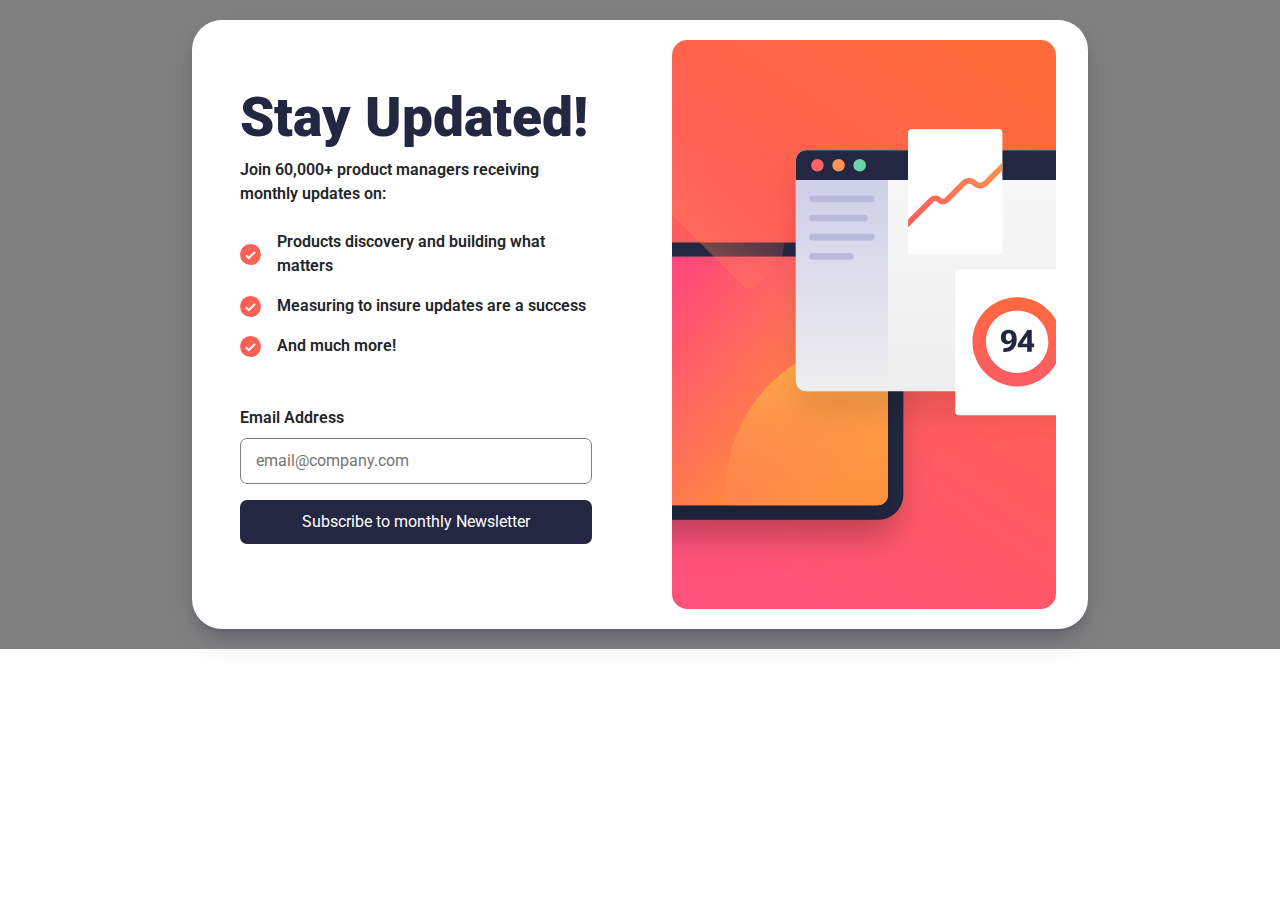
<file: index.html>
<!DOCTYPE html>
<html lang="en">

<head>
  <meta charset="UTF-8">
  <meta name="viewport" content="width=device-width, initial-scale=1.0">
  <!-- displays site properly based on user's device -->

  <link rel="icon" type="image/png" sizes="32x32" href="./assets/images/favicon-32x32.png">

  <title>Frontend Mentor | Newsletter sign-up form with success message</title>

  <link rel="stylesheet" href="https://cdn.jsdelivr.net/npm/bootstrap@5.3.2/dist/css/bootstrap.min.css">
  <link rel="stylesheet" href="style.css">
</head>

<body>

  <div class="main d-flex align-items-center justify-content-center">
    <div class="box">
      <div class="container">
        <div class="row">

          <div class="col-md-6 p-5">
            <h1 class="pt-3">Stay Updated!</h1>
            <p>Join 60,000+ product managers receiving monthly updates on:</p>

            <ul class="list-inline">
              <li class="d-flex align-items-center gap-md-3 gap-sm-2 gap-2 pt-2 pb-2">
                <img src="./assets/images/icon-list.svg" alt="">
                <p class="m-0">Products discovery and building what matters</p>
              </li>
              <li class="d-flex align-items-center gap-md-3 gap-sm-2 gap-2 pt-2 pb-2">
                <img src="./assets/images/icon-list.svg" alt="">
                <p class="m-0">Measuring to insure updates are a success</p>
              </li>
              <li class="d-flex align-items-center gap-md-3 gap-sm-2 gap-2 pt-2 pb-2">
                <img src="./assets/images/icon-list.svg" alt="">
                <p class="m-0">And much more!</p>
              </li>

            </ul>

            <form action="Thanks.html" class="d-flex flex-column justify-content-center pt-4 pb-2">
              <div class="d-flex justify-content-between align-items-center">
                <label for="" class="pb-2">Email Address</label>
                <span class="text-danger"></span>
              </div>
              <input type="email" id="email" placeholder="email@company.com" required>
              <submit class="mt-3 text-center" id="submit">
                Subscribe to monthly Newsletter
              </submit>
            </form>
          </div>
          <div class="col-md-6 col-sm-12 col-12 right">
            <img class="w-100" src="./assets/images/illustration-sign-up-desktop.svg" alt="">
          </div>
        </div>
      </div>
    </div>
  </div>


  <script src="https://cdn.jsdelivr.net/npm/bootstrap@5.3.2/dist/js/bootstrap.min.js"></script>
  <script src="script.js"></script>
</body>

</html>
</file>
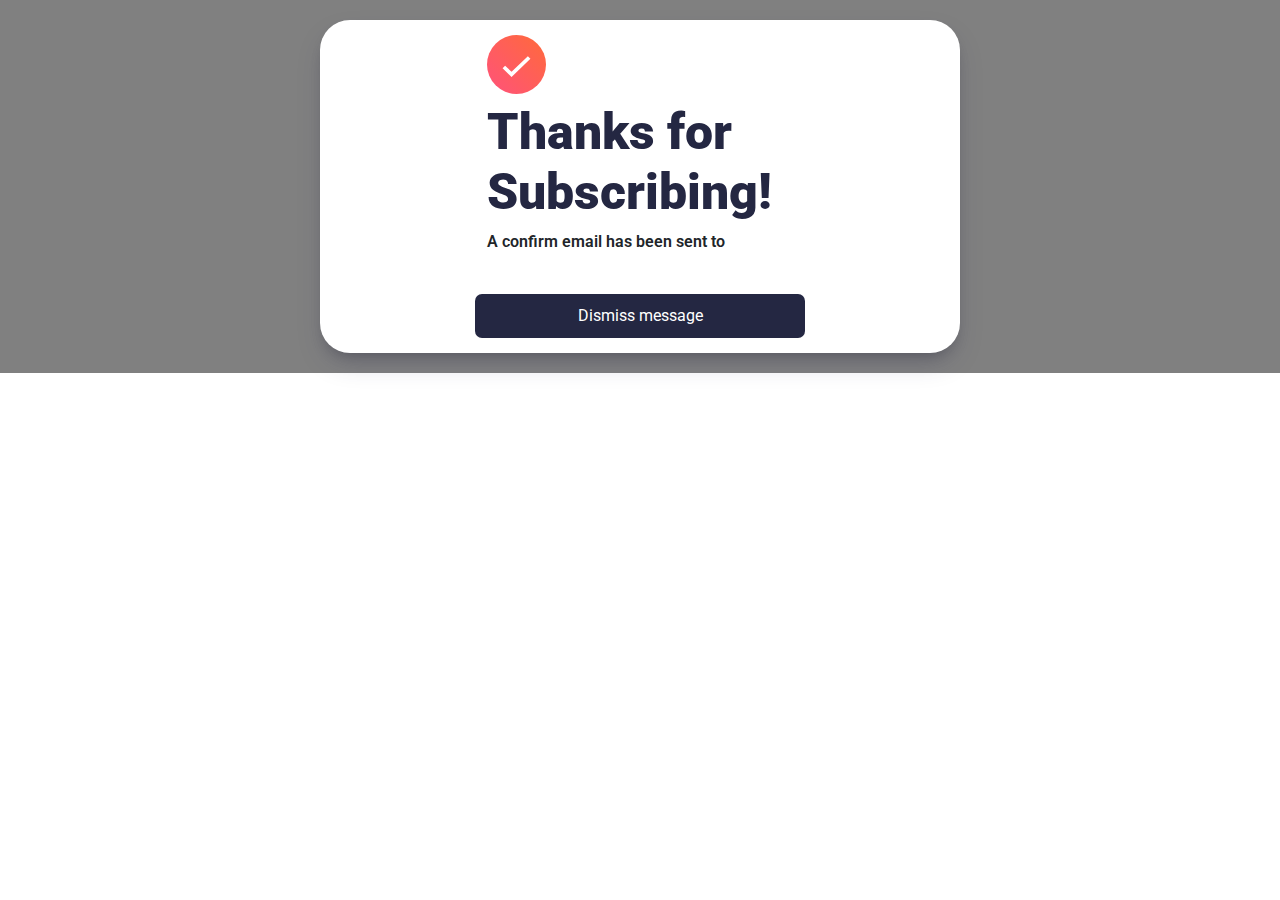
<file: Thanks.html>
<!DOCTYPE html>
<html lang="en">

<head>
  <meta charset="UTF-8">
  <meta name="viewport" content="width=device-width, initial-scale=1.0">
  <!-- displays site properly based on user's device -->

  <link rel="icon" type="image/png" sizes="32x32" href="./assets/images/favicon-32x32.png">

  <title>Thanks</title>

  <link rel="stylesheet" href="https://cdn.jsdelivr.net/npm/bootstrap@5.3.2/dist/css/bootstrap.min.css">
  <link rel="stylesheet" href="style.css">
</head>

<body>

  <div class="main d-flex align-items-center justify-content-center">
    <div class="thanks">
      <div class="container">
        <div class="row">
            <img class="pb-2" src="./assets/images/icon-success.svg" alt="">
            <h1>Thanks for Subscribing!</h1>
            <p>A confirm email has been sent to <span>ash@gmail.com. Please open it and click the button inside to confirm your Subscription.</span></p>
            <submit class="mt-4 text-center">Dismiss message</submit>
        </div>
      </div>
    </div>
  </div>


  <script src="https://cdn.jsdelivr.net/npm/bootstrap@5.3.2/dist/js/bootstrap.min.js"></script>
</body>

</html>
</file>
<file: style.css>
@import url('https://fonts.googleapis.com/css2?family=Poppins:wght@600&family=Roboto:wght@400;700&display=swap');

*{
    margin: 0;
    padding: 0;
    box-sizing: border-box;
}
html,body{
    width: 100%;
    height: 100%;
    font-family: roboto;
    /* overflow: hidden; */
}
.main{
    /* width: 100%;
    height: 100%; */
    background-color: grey;
    padding: 20px 0;
}
.box{
    width: 70%;
    height: 85%;
    background-color: #ffffff;
    border-radius: 30px;
    box-shadow: rgba(50, 50, 93, 0.25) 0px 13px 27px -5px, rgba(0, 0, 0, 0.3) 0px 8px 16px -8px;
}
h1{
    font-weight: 900;
    color: hsl(234, 29%, 20%);
    font-size: 55px;
}
p{
    font-weight: 600;
    font-size: 16px;
}
form label,
form button{
    font-weight: 600;
}
form input{
    outline: none;
    border: 1px solid grey;
    padding: 10px 15px;
    border-radius: 7px;
}
.d-flex span{
    display: none;
}
form.error .d-flex span{
    display: block;
}
form.error input{
    border: 2px solid rgba(218, 22, 22, 0.815);
    color: rgba(218, 22, 22, 0.815);
}
form.sucess input{
    border: 2px solid rgba(2, 153, 2, 0.925);
    color: rgba(2, 153, 2, 0.925);
}
submit{
    border: none;
    outline: none;
    background-color: hsl(234, 29%, 20%);
    color: #ffffff;
    padding: 10px;
    border-radius: 7px;
    transition: all ease-in-out 0.5s;
    cursor: pointer;
}
submit:hover{
    background: linear-gradient(90deg, rgba(235,128,175,1) 0%, rgba(255,129,45,1) 100%);
    box-shadow: rgba(255, 255, 255, 0.1) 0px 1px 1px 0px inset, rgba(50, 50, 93, 0.25) 0px 50px 100px -20px, rgba(0, 0, 0, 0.3) 0px 30px 60px -30px;
}
.right img{
    width: 100%;
    object-fit: cover;
    /* height: 80%; */
    padding: 20px;
}
.thanks{
    width: 50%;
    height: 50%;
    background-color: #ffffff;
    border-radius: 30px;
    box-shadow: rgba(50, 50, 93, 0.25) 0px 13px 27px -5px, rgba(0, 0, 0, 0.3) 0px 8px 16px -8px;
    padding: 15px 155px;
}
.thanks img{
    width: 25%;
}
.thanks h1{
    font-size: 50px;
}


/* ========== Responsiveness ========= */
@media screen and (max-width: 1040px) {
    h1{
        font-size: 38px;
    }
    p{
        font-size: 13px
    }
    form{
        padding-top: 1rem;
    }
    submit{
        font-size: 13px;
    }
}
@media screen and (max-width: 865px) {
    h1{
        font-size: 33px;
    }
    p{
        font-size: 11px
    }
    form{
        padding-top: 1rem;
    }
    submit{
        font-size: 10px;
    }
}
@media screen and (max-width: 768px) {
    input{
        font-size: 13px;
    }
}
@media screen and (max-width: 767px) {
    input{
        font-size: 15px;
    }
    h1{
        font-size: 55px;
    }
    p{
        font-size: 16px
    }
    form{
        padding-top: 1.5rem;
    }
    submit{
        font-size: 16px;
    }
}
@media screen and (max-width: 625px) {
    input{
        font-size: 14px;
    }
    h1{
        font-size: 38px;
    }
    p{
        font-size: 14px
    }
    form{
        padding-top: 1rem;
    }
    submit{
        font-size: 14px;
    }
}
@media screen and (max-width: 425px) {
    input{
        font-size: 12px;
    }
    h1{
        font-size: 33px;
    }
    p{
        font-size: 12px
    }
    form{
        padding-top: 0.5rem;
    }
    submit{
        font-size: 12px;
    }
    .p-5{
        padding: 1.5rem !important;
    }
}
@media screen and (max-width: 375px) {
    h1{
        font-size: 30px;
    }
    .pb-2{
        padding-bottom: 0 !important;
    }
}
@media screen and (max-width: 320px) {
    .p-5{
        padding: 1rem !important;
    }
    h1{
        font-size: 26px;
    }
    p{
        font-size: 11px
    }
    submit{
        font-size: 10px;
    }
}
</file>
